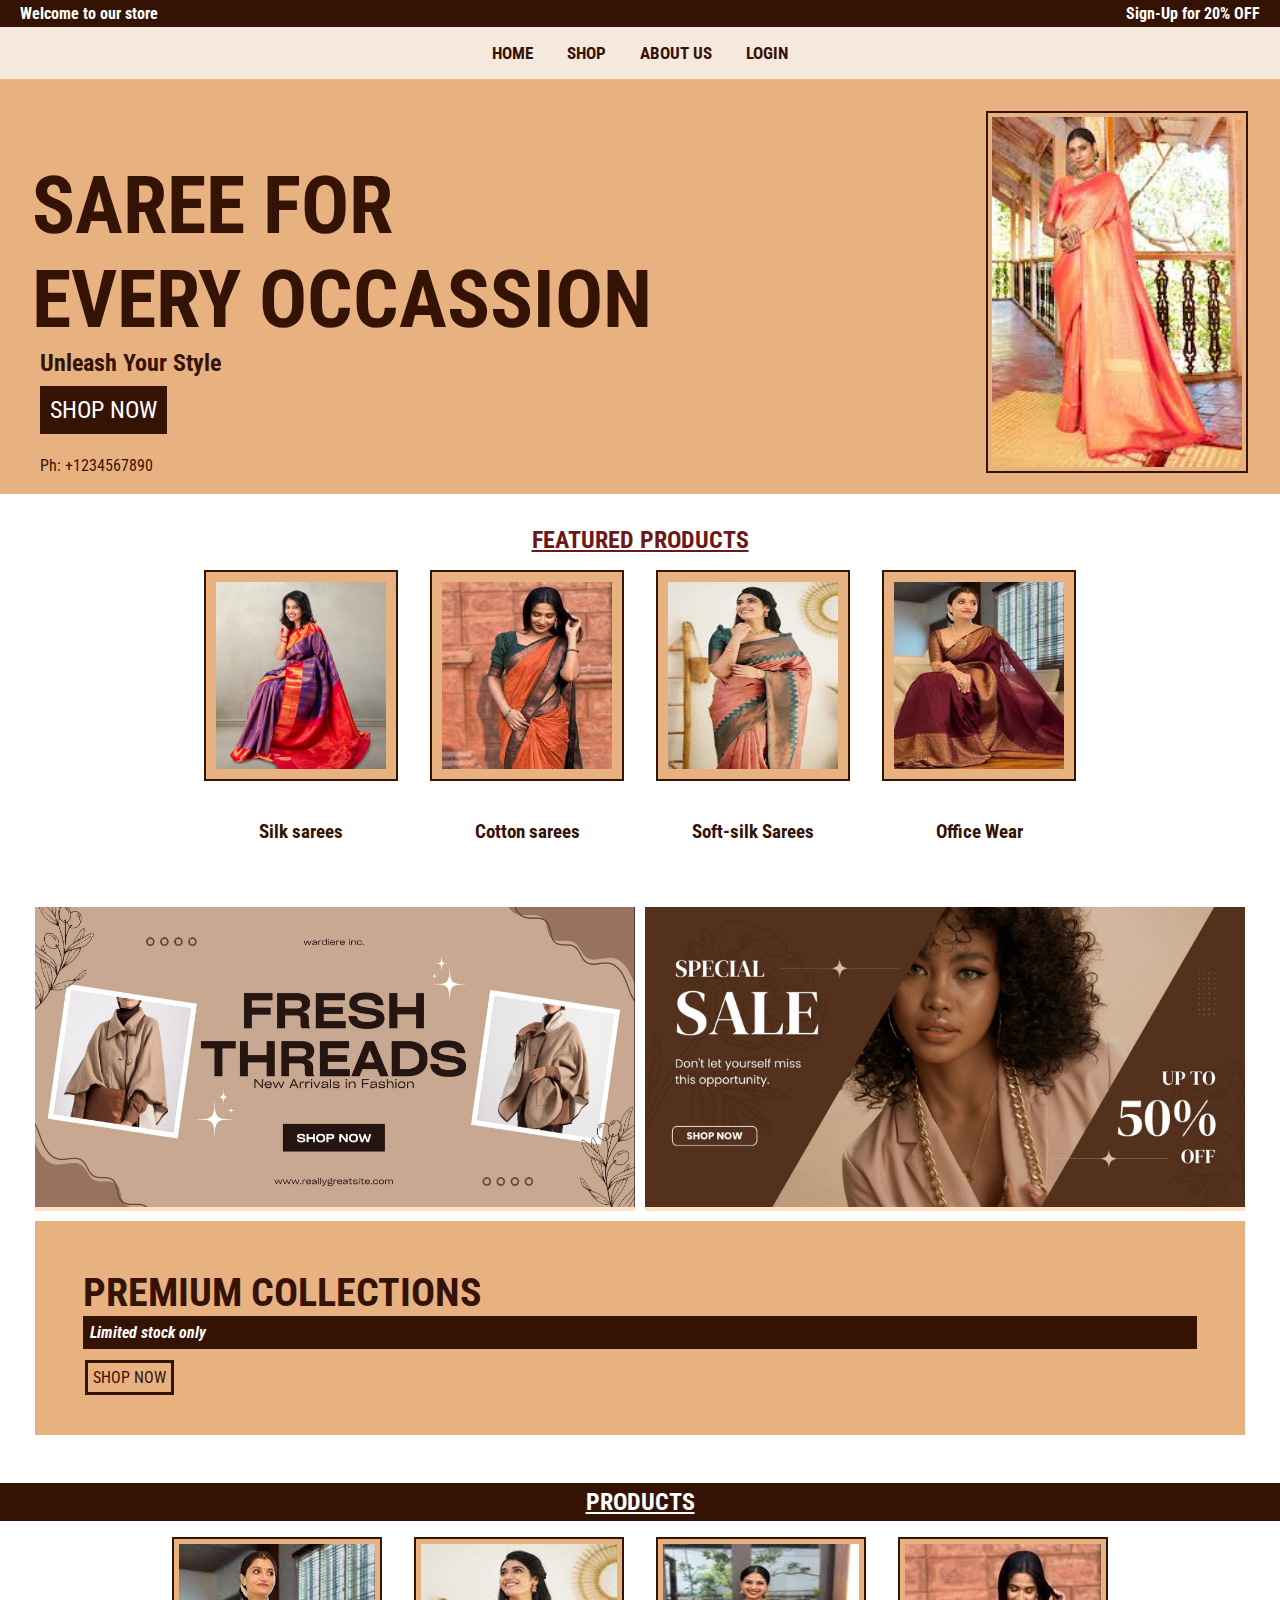
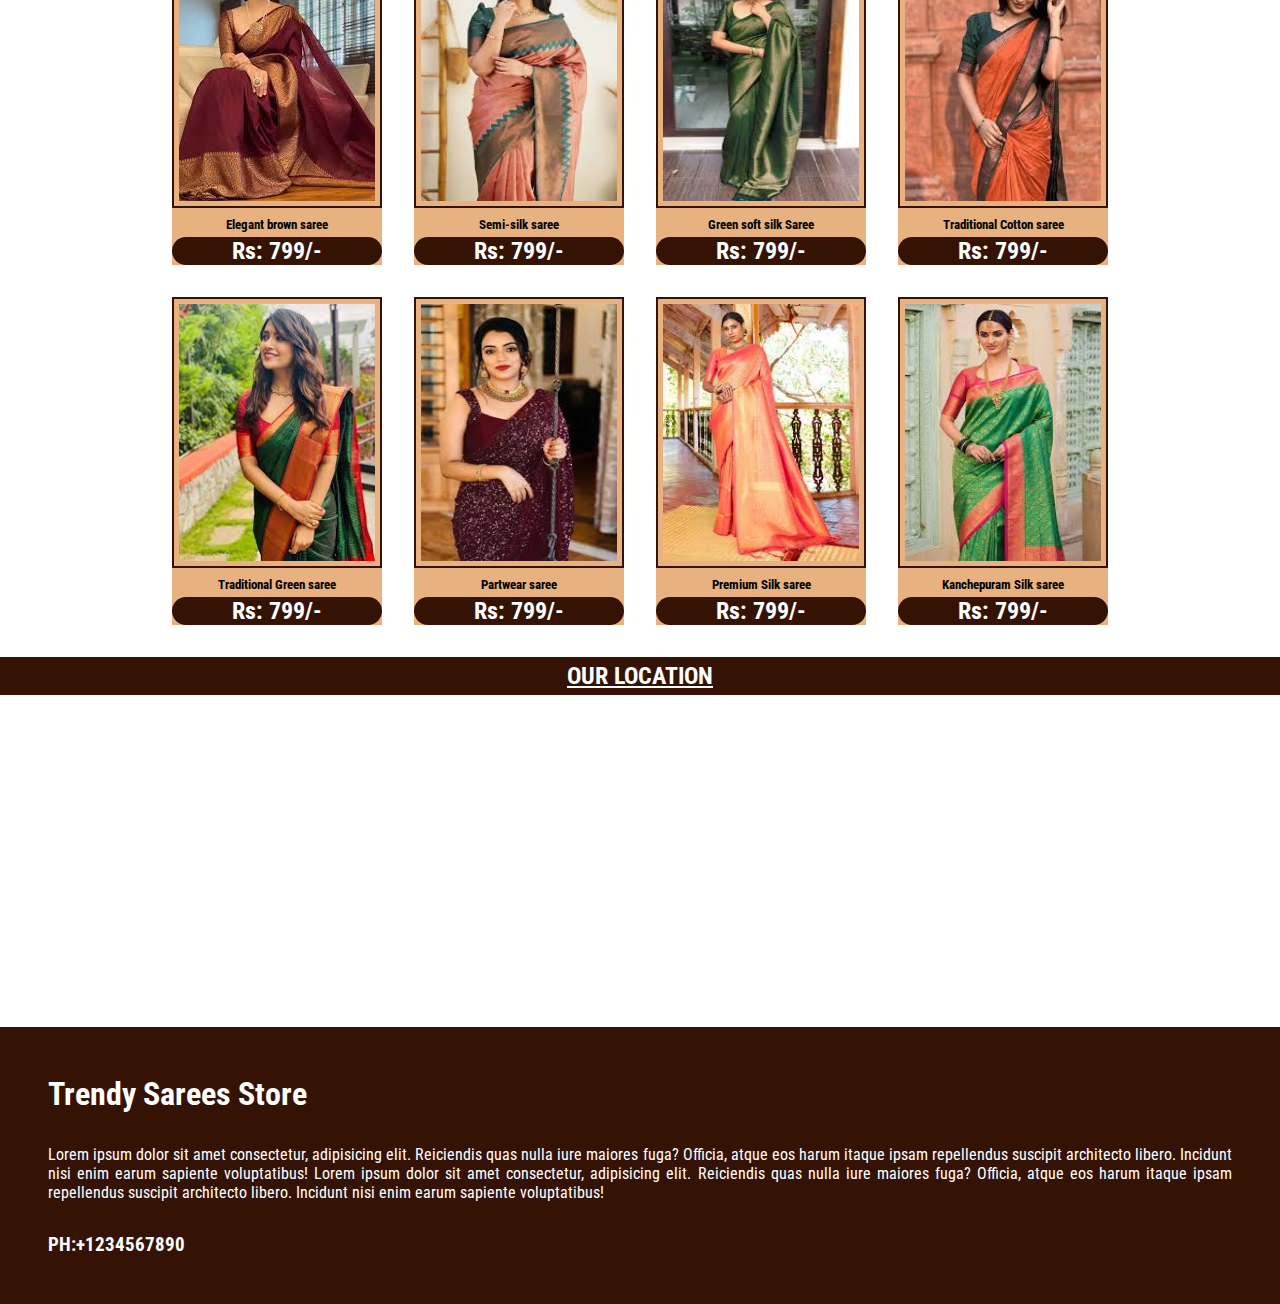
<file: index.html>
<!DOCTYPE html>
<html lang="en">
<head>
    <meta charset="UTF-8">
    <meta http-equiv="X-UA-Compatible" content="IE=edge">
    <meta name="viewport" content="width=device-width, initial-scale=1.0">
    <link rel="stylesheet" href="./assests/grid.css">
    <link href="https://fonts.googleapis.com/css2?family=Bree+Serif&family=Roboto+Condensed:ital,wght@0,100..900;1,100..900&display=swap" rel="stylesheet">
    <title>E-Commerce</title>
</head>
<body>
    <div class="up-banner">
        <p class="up1" >Welcome to our store</p>
    <p class="up2">Sign-Up for 20% OFF</p>
</div>
<div class="nav">
    <ul>
        <li>HOME</li>
        <li>SHOP</li>
         <li>ABOUT US</li>
         <li>LOGIN</li>
    </ul>
</div>
    <div class= "main" >
<img src="./assests/main-model.png" alt="">
       <h2>SAREE FOR <br> EVERY OCCASSION</h2>
       <h4>Unleash Your Style</h4>
       <br>
    <a href="">SHOP NOW</a>
    <br>
    <p>Ph: +1234567890 </p>
    <br>
    </div>

    <!-- featured starts -->
        <h2 style="text-align: center; margin-top: 2rem; margin-bottom: 1rem; color: rgb(109, 24, 24); text-decoration: underline;">FEATURED PRODUCTS</h2>
        <div class="f-products">
            <div class="product">
                <img src="./assests/saree.webp" alt="">
                <h3>Silk sarees</h3>
            </div>
            <div class="product">
                <img src="./assests/cotton saree.jpg" alt="">
                <h3>Cotton sarees</h3>
            </div>
            <div class="product">
                <img src="./assests/semisilksaree.jpg" alt="">
                <h3>Soft-silk Sarees</h3>
            </div>
            <div class="product">
                <img src="./assests/brown saree.jpg" alt="">
                <h3>Office Wear</h3>
            </div>
        </div>
 

    <!-- offers start -->

<div class="offers">
    <div class="off off1">
        <img src="./assests/banner.png" alt="">
    </div>
    <div class="off off2">
        <img src="./assests/off2.webp" alt="">
    </div>
    <div class="off off3">
        <h2>PREMIUM COLLECTIONS</h2>
        <H4>Limited stock only</H4>
       <a href="">SHOP NOW</a>
    </div>
</div>

<!--products start-->
<h2 style=" padding:5px; text-align: center; margin-top: 2rem; margin-bottom: 1rem; color:white; background-color: rgb(53, 19, 4); text-decoration: underline;">
  PRODUCTS</h2>
<div class="main-product-sec">

    <div class="pro-final">
       <a href=""> <img src="./assests/brown saree.jpg" alt=""></a>
        <h3>Elegant brown saree</h3>
        <h2>Rs: 799/-</h2>
    </div>
        <div class="pro-final">
            <a href=""> <img src="./assests/semisilksaree.jpg" alt=""></a>
            <h3>Semi-silk saree</h3>
            <h2>Rs: 799/-</h2>
        </div>
            <div class="pro-final">
                <a href=""> <img src="./assests/soft saree.jpg" alt=""></a>
                <h3>Green soft silk Saree</h3>
                <h2>Rs: 799/-</h2>
            </div>
                <div class="pro-final">
                    <a href=""> <img src="./assests/cotton saree.jpg" alt=""></a>
                    <h3>Traditional Cotton saree</h3>
                    <h2>Rs: 799/-</h2>
                </div>
                    <div class="pro-final">
                        <a href=""><img src="./assests/traditional saree.jpg" alt=""></a>
                        <h3>Traditional Green saree</h3>
                        <h2>Rs: 799/-</h2>
                    </div>
                        <div class="pro-final">
                            <a href=""><img src="./assests/partwearsaree.jpg" alt=""></a>
                            <h3>Partwear saree </h3>
                            <h2>Rs: 799/-</h2>
                        </div>
                        <div class="pro-final">
                            <a href=""> <img src="./assests/main-model.png" alt=""></a>
                            <h3>Premium Silk saree</h3>
                            <h2>Rs: 799/-</h2>
                        </div>
                        <div class="pro-final">
                            <a href=""> <img src="./assests/tsaree.jpg" alt=""></a>
                            <h3>Kanchepuram Silk saree</h3>
                            <h2>Rs: 799/-</h2>
                        </div>
</div>
<!-- location -->
<div class="location">
    <h2 style=" padding:5px; text-align: center; margin-top: 2rem; margin-bottom: 1rem; color:white; background-color: rgb(53, 19, 4); text-decoration: underline;">
        OUR LOCATION</h2>
    <div style="overflow:hidden;max-width:100%;width:95%;height:300px; margin: 1REM;">
        <div id="my-map-canvas" style="height:100%; width:100%;max-width:100%;">
            <iframe style="height:100%;width:100%;border:0;" frameborder="0" src="https://www.google.com/maps/embed/v1/place?q=chennai&key=AIzaSyBFw0Qbyq9zTFTd-tUY6dZWTgaQzuU17R8"></iframe>
        </div>
        <a class="google-map-html" href="https://www.bootstrapskins.com/themes" id="authorize-map-data">premium bootstrap themes</a><style>#my-map-canvas img{max-width:none!important;background:none!important;font-size: inherit;font-weight:inherit;}</style></div>
</div>

<!-- FOOTER -->
<footer>
    <h2>Trendy Sarees Store</h2>
    <p>Lorem ipsum dolor sit amet consectetur, adipisicing elit. Reiciendis quas nulla iure maiores fuga? Officia, 
        atque eos harum itaque ipsam repellendus suscipit architecto libero. Incidunt nisi enim earum sapiente voluptatibus!
        Lorem ipsum dolor sit amet consectetur, adipisicing elit. Reiciendis quas nulla iure maiores fuga? Officia, 
        atque eos harum itaque ipsam repellendus suscipit architecto libero. Incidunt nisi enim earum sapiente voluptatibus!</p>
        <h3>PH:+1234567890</h3>
    
</footer>
</body>
</html>
</file>
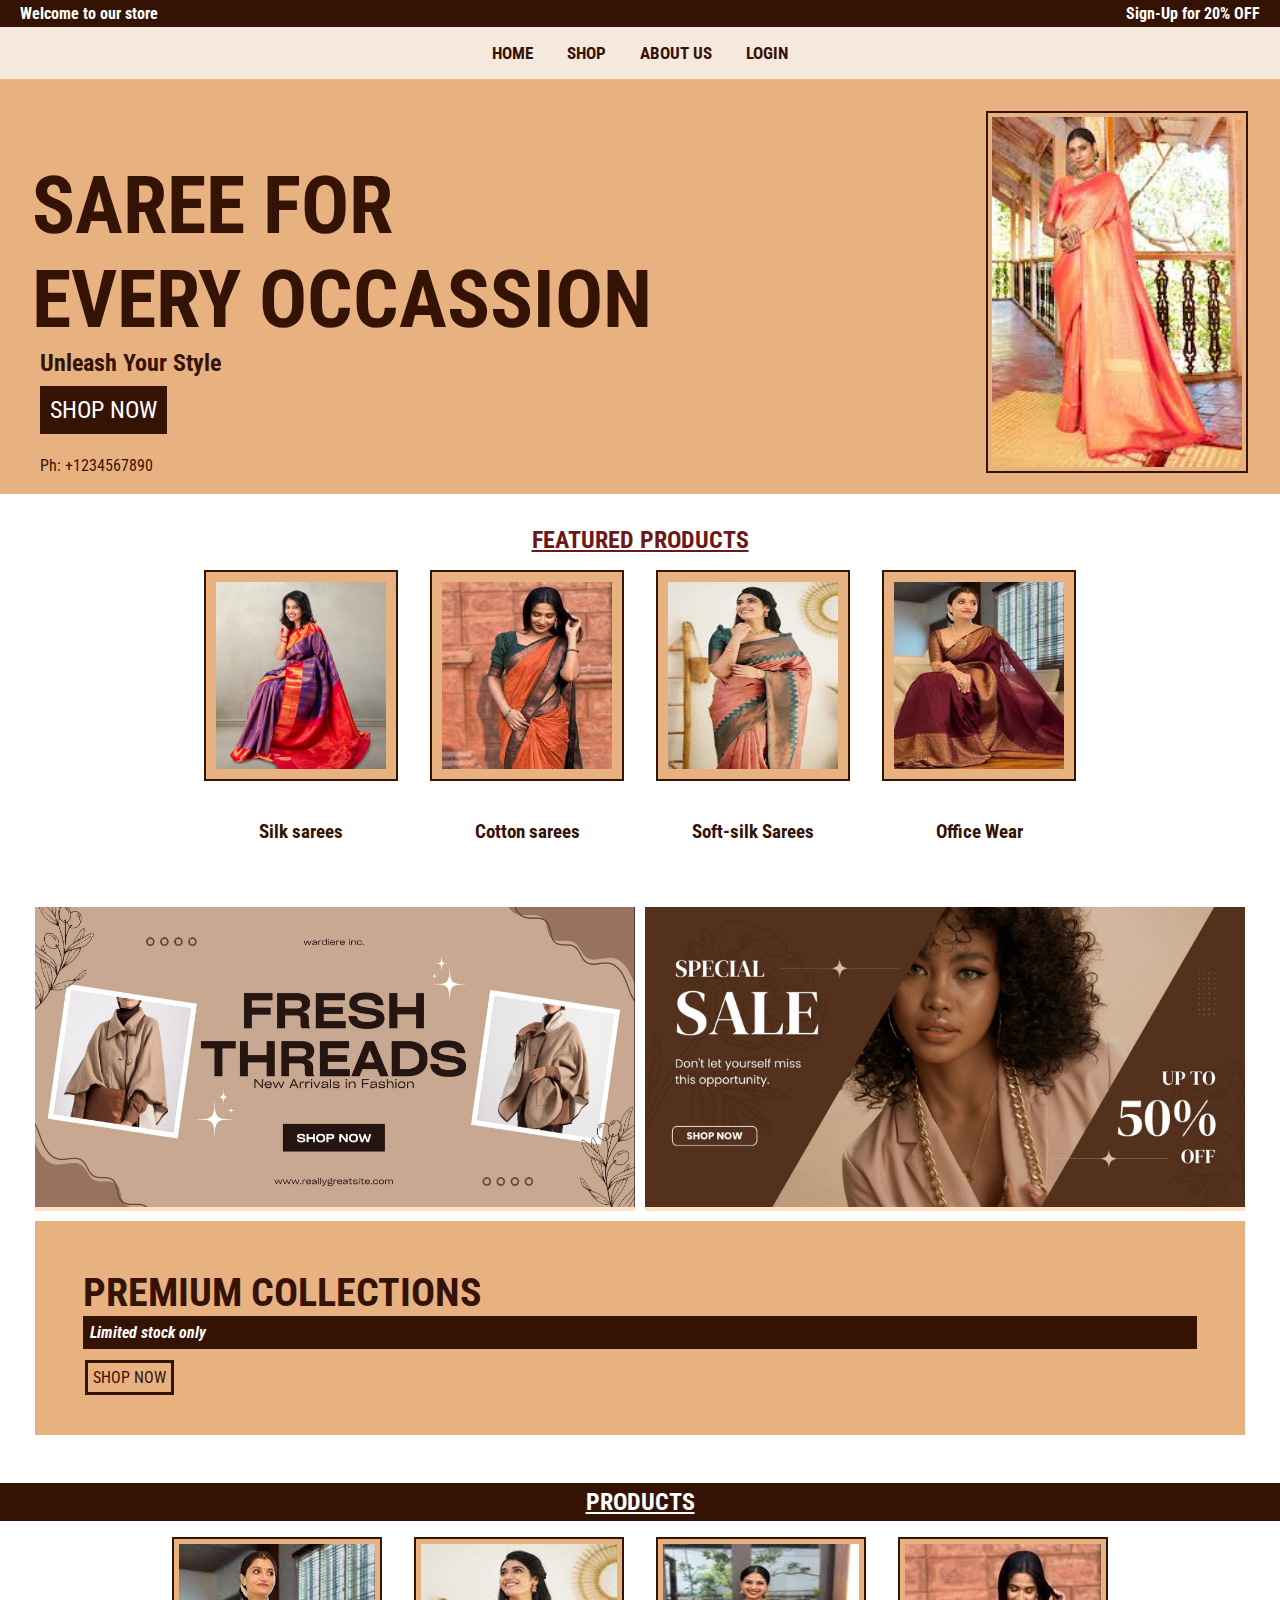
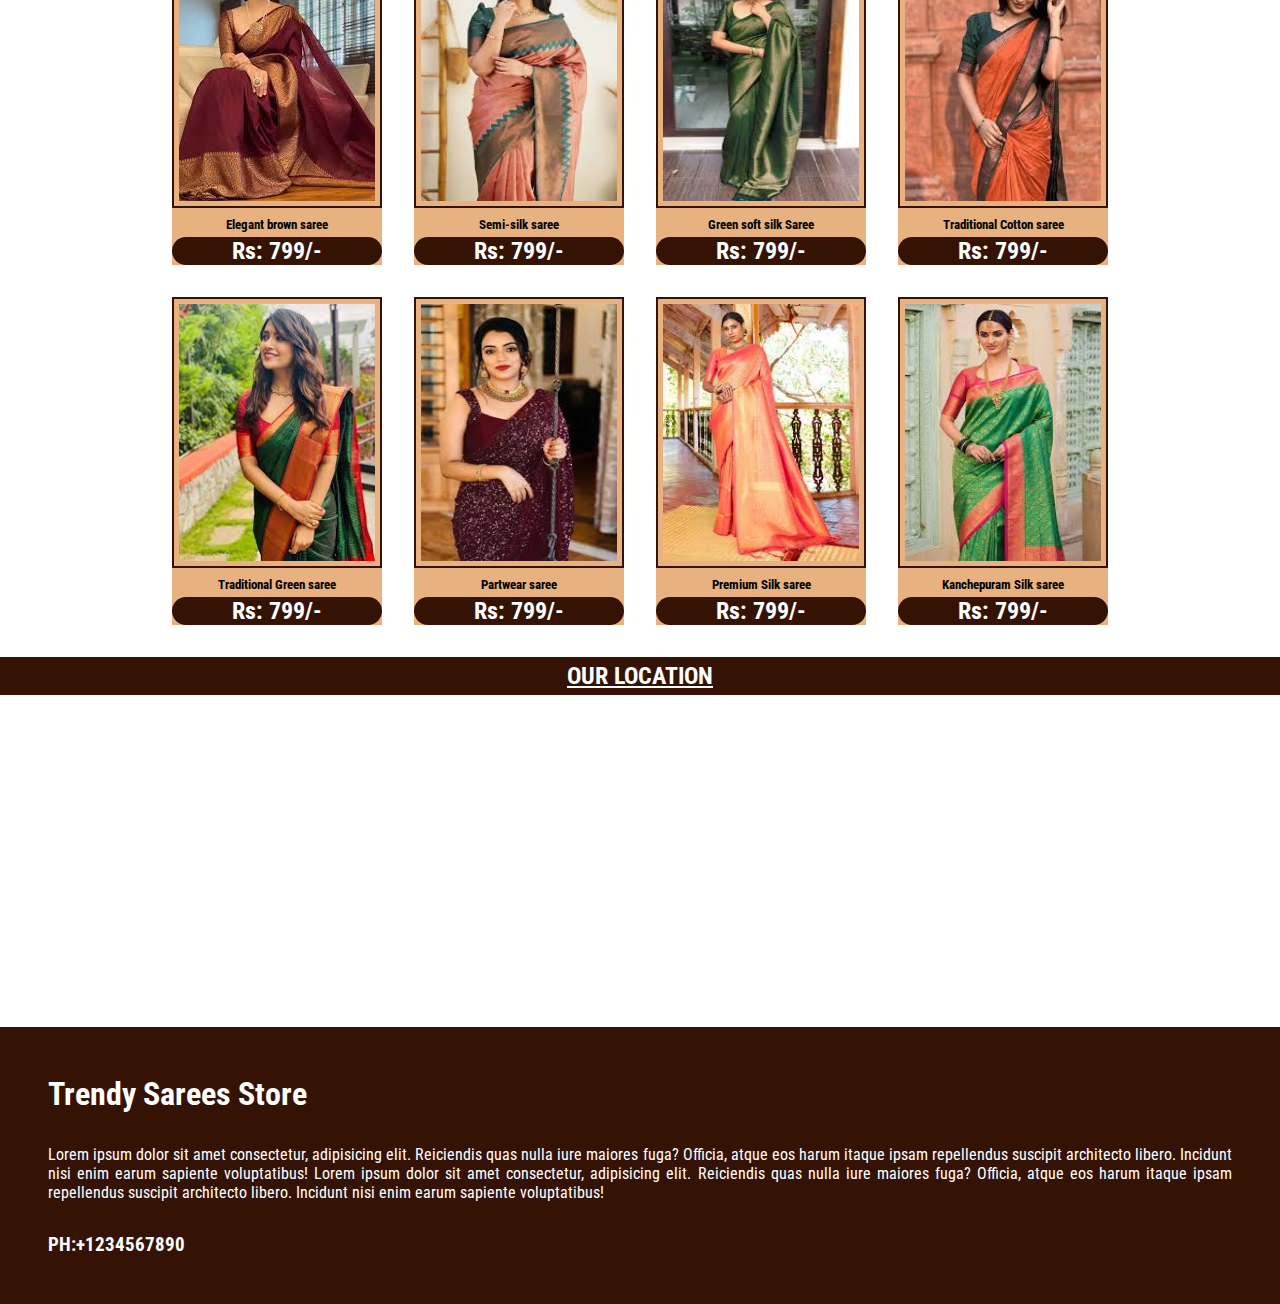
<file: SAREE-SHOP.html>
<!DOCTYPE html>
<html lang="en">
<head>
    <meta charset="UTF-8">
    <meta http-equiv="X-UA-Compatible" content="IE=edge">
    <meta name="viewport" content="width=device-width, initial-scale=1.0">
    <link rel="stylesheet" href="./assests/grid.css">
    <link href="https://fonts.googleapis.com/css2?family=Bree+Serif&family=Roboto+Condensed:ital,wght@0,100..900;1,100..900&display=swap" rel="stylesheet">
    <title>E-Commerce</title>
</head>
<body>
    <div class="up-banner">
        <p class="up1" >Welcome to our store</p>
    <p class="up2">Sign-Up for 20% OFF</p>
</div>
<div class="nav">
    <ul>
        <li>HOME</li>
        <li>SHOP</li>
         <li>ABOUT US</li>
         <li>LOGIN</li>
    </ul>
</div>
    <div class= "main" >
<img src="./assests/main-model.png" alt="">
       <h2>SAREE FOR <br> EVERY OCCASSION</h2>
       <h4>Unleash Your Style</h4>
       <br>
    <a href="">SHOP NOW</a>
    <br>
    <p>Ph: +1234567890 </p>
    <br>
    </div>

    <!-- featured starts -->
        <h2 style="text-align: center; margin-top: 2rem; margin-bottom: 1rem; color: rgb(109, 24, 24); text-decoration: underline;">FEATURED PRODUCTS</h2>
        <div class="f-products">
            <div class="product">
                <img src="./assests/saree.webp" alt="">
                <h3>Silk sarees</h3>
            </div>
            <div class="product">
                <img src="./assests/cotton saree.jpg" alt="">
                <h3>Cotton sarees</h3>
            </div>
            <div class="product">
                <img src="./assests/semisilksaree.jpg" alt="">
                <h3>Soft-silk Sarees</h3>
            </div>
            <div class="product">
                <img src="./assests/brown saree.jpg" alt="">
                <h3>Office Wear</h3>
            </div>
        </div>
 

    <!-- offers start -->

<div class="offers">
    <div class="off off1">
        <img src="./assests/banner.png" alt="">
    </div>
    <div class="off off2">
        <img src="./assests/off2.webp" alt="">
    </div>
    <div class="off off3">
        <h2>PREMIUM COLLECTIONS</h2>
        <H4>Limited stock only</H4>
       <a href="">SHOP NOW</a>
    </div>
</div>

<!--products start-->
<h2 style=" padding:5px; text-align: center; margin-top: 2rem; margin-bottom: 1rem; color:white; background-color: rgb(53, 19, 4); text-decoration: underline;">
  PRODUCTS</h2>
<div class="main-product-sec">

    <div class="pro-final">
       <a href=""> <img src="./assests/brown saree.jpg" alt=""></a>
        <h3>Elegant brown saree</h3>
        <h2>Rs: 799/-</h2>
    </div>
        <div class="pro-final">
            <a href=""> <img src="./assests/semisilksaree.jpg" alt=""></a>
            <h3>Semi-silk saree</h3>
            <h2>Rs: 799/-</h2>
        </div>
            <div class="pro-final">
                <a href=""> <img src="./assests/soft saree.jpg" alt=""></a>
                <h3>Green soft silk Saree</h3>
                <h2>Rs: 799/-</h2>
            </div>
                <div class="pro-final">
                    <a href=""> <img src="./assests/cotton saree.jpg" alt=""></a>
                    <h3>Traditional Cotton saree</h3>
                    <h2>Rs: 799/-</h2>
                </div>
                    <div class="pro-final">
                        <a href=""><img src="./assests/traditional saree.jpg" alt=""></a>
                        <h3>Traditional Green saree</h3>
                        <h2>Rs: 799/-</h2>
                    </div>
                        <div class="pro-final">
                            <a href=""><img src="./assests/partwearsaree.jpg" alt=""></a>
                            <h3>Partwear saree </h3>
                            <h2>Rs: 799/-</h2>
                        </div>
                        <div class="pro-final">
                            <a href=""> <img src="./assests/main-model.png" alt=""></a>
                            <h3>Premium Silk saree</h3>
                            <h2>Rs: 799/-</h2>
                        </div>
                        <div class="pro-final">
                            <a href=""> <img src="./assests/tsaree.jpg" alt=""></a>
                            <h3>Kanchepuram Silk saree</h3>
                            <h2>Rs: 799/-</h2>
                        </div>
</div>
<!-- location -->
<div class="location">
    <h2 style=" padding:5px; text-align: center; margin-top: 2rem; margin-bottom: 1rem; color:white; background-color: rgb(53, 19, 4); text-decoration: underline;">
        OUR LOCATION</h2>
    <div style="overflow:hidden;max-width:100%;width:95%;height:300px; margin: 1REM;">
        <div id="my-map-canvas" style="height:100%; width:100%;max-width:100%;">
            <iframe style="height:100%;width:100%;border:0;" frameborder="0" src="https://www.google.com/maps/embed/v1/place?q=chennai&key=AIzaSyBFw0Qbyq9zTFTd-tUY6dZWTgaQzuU17R8"></iframe>
        </div>
        <a class="google-map-html" href="https://www.bootstrapskins.com/themes" id="authorize-map-data">premium bootstrap themes</a><style>#my-map-canvas img{max-width:none!important;background:none!important;font-size: inherit;font-weight:inherit;}</style></div>
</div>

<!-- FOOTER -->
<footer>
    <h2>Trendy Sarees Store</h2>
    <p>Lorem ipsum dolor sit amet consectetur, adipisicing elit. Reiciendis quas nulla iure maiores fuga? Officia, 
        atque eos harum itaque ipsam repellendus suscipit architecto libero. Incidunt nisi enim earum sapiente voluptatibus!
        Lorem ipsum dolor sit amet consectetur, adipisicing elit. Reiciendis quas nulla iure maiores fuga? Officia, 
        atque eos harum itaque ipsam repellendus suscipit architecto libero. Incidunt nisi enim earum sapiente voluptatibus!</p>
        <h3>PH:+1234567890</h3>
    
</footer>
</body>
</html>
</file>
<file: assests/grid.css>
*{
    margin: 0px;
    font-family: "Roboto Condensed", sans-serif;
  font-optical-sizing: auto;
  font-style: normal;
}
  
.up-banner{
    background-color: rgb(53, 19, 4);
    color: white;
    font-weight: bold;
     padding: 4px;
    display: flex;
   justify-content: center;
   
}
.up1{
    flex: 1;
    margin-left: 1rem;
   
}
.up2{
    margin-right: 1rem;
    justify-self: flex-end;
    
}

.main{
    background-color: rgb(231, 178, 128);
    background-repeat: no-repeat;
    background-size: cover;
    color: rgb(53, 19, 4);
    
}
.main > img{
    border: 2px solid rgb(53, 19, 4);
    float: right;
    padding: 4px;
    margin: 2rem;
    height: 350px;
}
.main > h2{
    font-size: 5rem;
    padding-top: 5rem;
    padding-left: 2rem;
    
}

.main > h4{
    font-size: 1.5rem;
    padding-top: 2px;
    padding-left: 2.5rem;
}
.main > a{
    font-size: 1.5rem;
    margin-left: 2.5rem;
    background-color: rgb(53, 19, 4);
    color: white;
    text-decoration: none;
    padding: 10px;
}
.nav{
    background-color: rgb(245, 232, 220);
}
.nav ul {
    list-style: none;
   color: rgb(53, 19, 4);
    display: flex;
    column-gap: 2em;
    font-size: 17px;
    justify-content: center;
    margin-right: 6.5EM;
    font-weight: bold;
    padding: 1rem;
    margin: 0;
}
.main > p{
    margin-top: 2rem;
    margin-left: 2.5rem;
}
.f-products{
    display: flex;
    justify-content: center;
    gap: 2rem;

}
.product > img{
    height: 187px;
    width: 170px;
    border: 2px solid rgb(53, 19, 4);
    padding: 10px;
    background-color:rgb(231, 178, 128) ;
}
.product > h3 {
    color: rgb(53, 19, 4);
    text-align: center;
    margin-top: 20px;
}
.offers{
    display: grid;
    grid-template-columns:600px 600px ;
    gap: 10px;
    margin: 3rem;
    grid-template-areas: "f1 f2 " "f3 f3" ;
    justify-content: center;
}
.off{
    background-color: bisque;
}
.off1{
grid-area: f1;
}
.off1 > img{
    width: 600px; 
height: 300px;
}

.off2{
    grid-area: f2;
}
.off2 > img{
    width: 600px; }

.off3{
    grid-area: f3;
    background-color:rgb(231, 178, 128);
    color: rgb(53, 19, 4);
    padding: 3rem;
   
    }
    .off3 > h2{
        font-size: 2.5rem;
    }
    .off3 > h4{
        font-size: 1rem;
        font-style: italic;
       padding: 7px;
        color: white;
        background-color: rgb(53, 19, 4);
        margin-bottom: 1.2rem;
    }
    .off3 > a{
        border: 3px solid rgb(53, 19, 4);
        color: rgb(53, 19, 4);
        padding: 5px;
        text-decoration: none;
        margin-left: 2px;
      
    }
    .main-product-sec{
        display: flex;
        flex-wrap: wrap;
        justify-content: center;
        gap: 2rem;
        margin: 0rem 10rem;
    }
    .pro-final{
        background-color: rgb(231, 178, 128);
    }
    .pro-final > h3 {
        font-size: 13px;
        font-weight: bold;
        padding: 5px;
        text-align: center;
    }
    .pro-final >a > img{
        border: 2px solid rgb(53, 19, 4);
        padding: 5px;
        height: 257px;
        width: 196px;
    }
    .pro-final > h2{
        text-align: center;
        color:white;
        background-color: rgb(53, 19, 4);
        border-radius: 20px;
        font-size: 1.5rem;
        
    }
    footer{
        background-color: rgb(53, 19, 4);
        padding: 2rem;
        color: white;
    }
    footer > h2{
        color: white;
        font-size: 2rem;
        padding: 1rem;
    }
    footer > P , H3{
      text-align: justify;
      padding: 1rem;
    }
</file>
